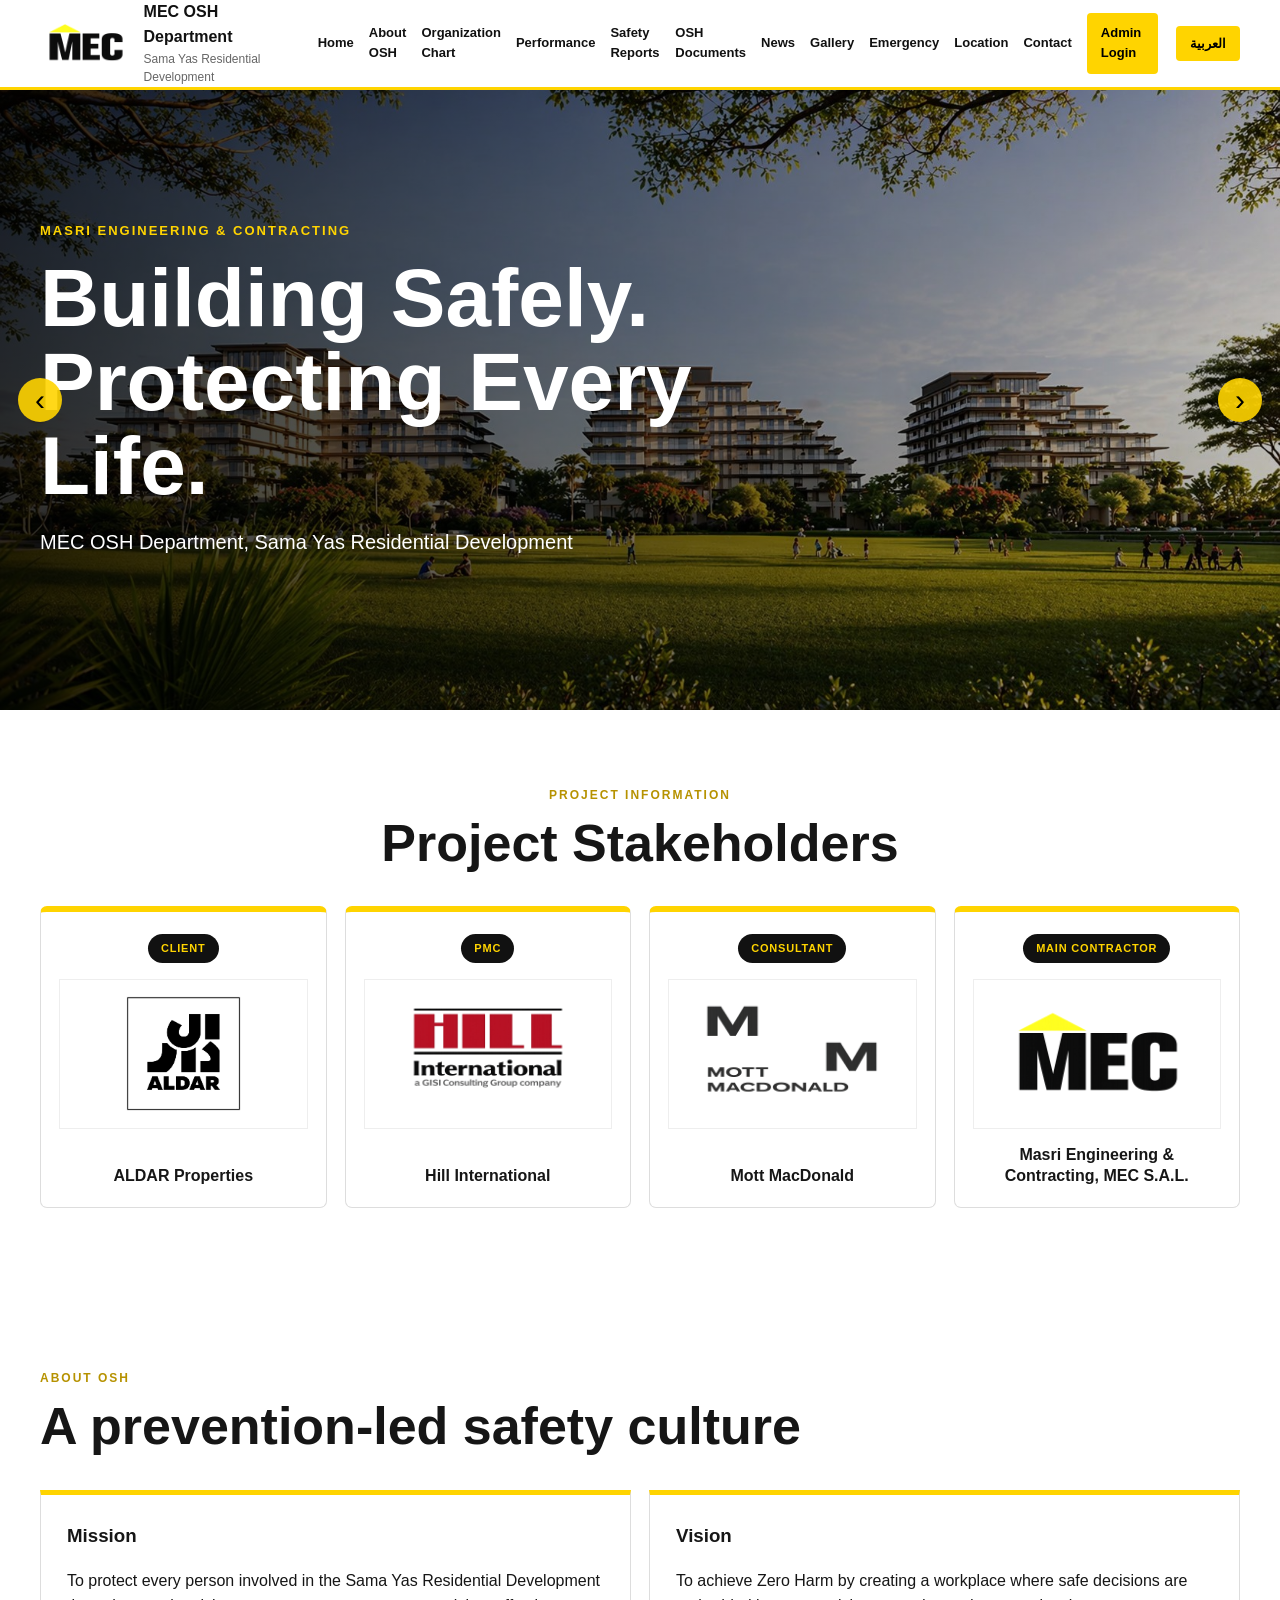
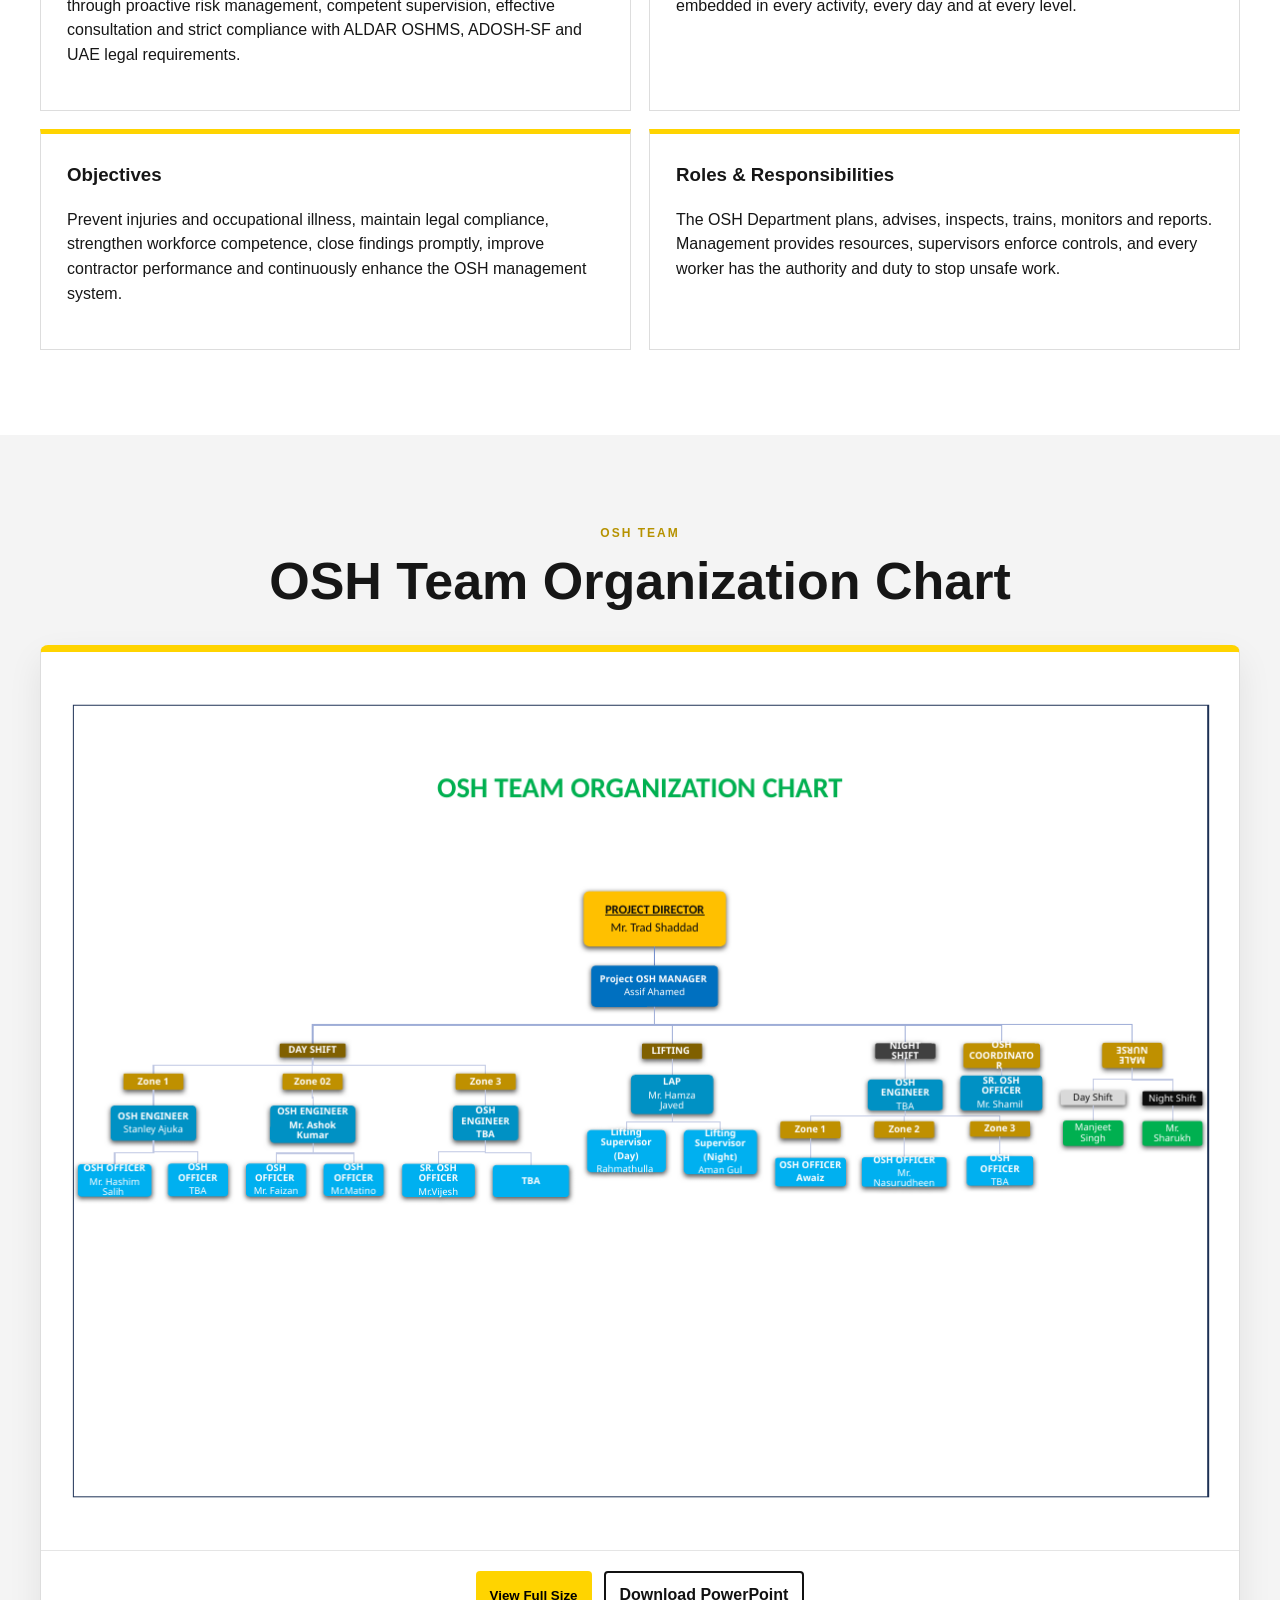
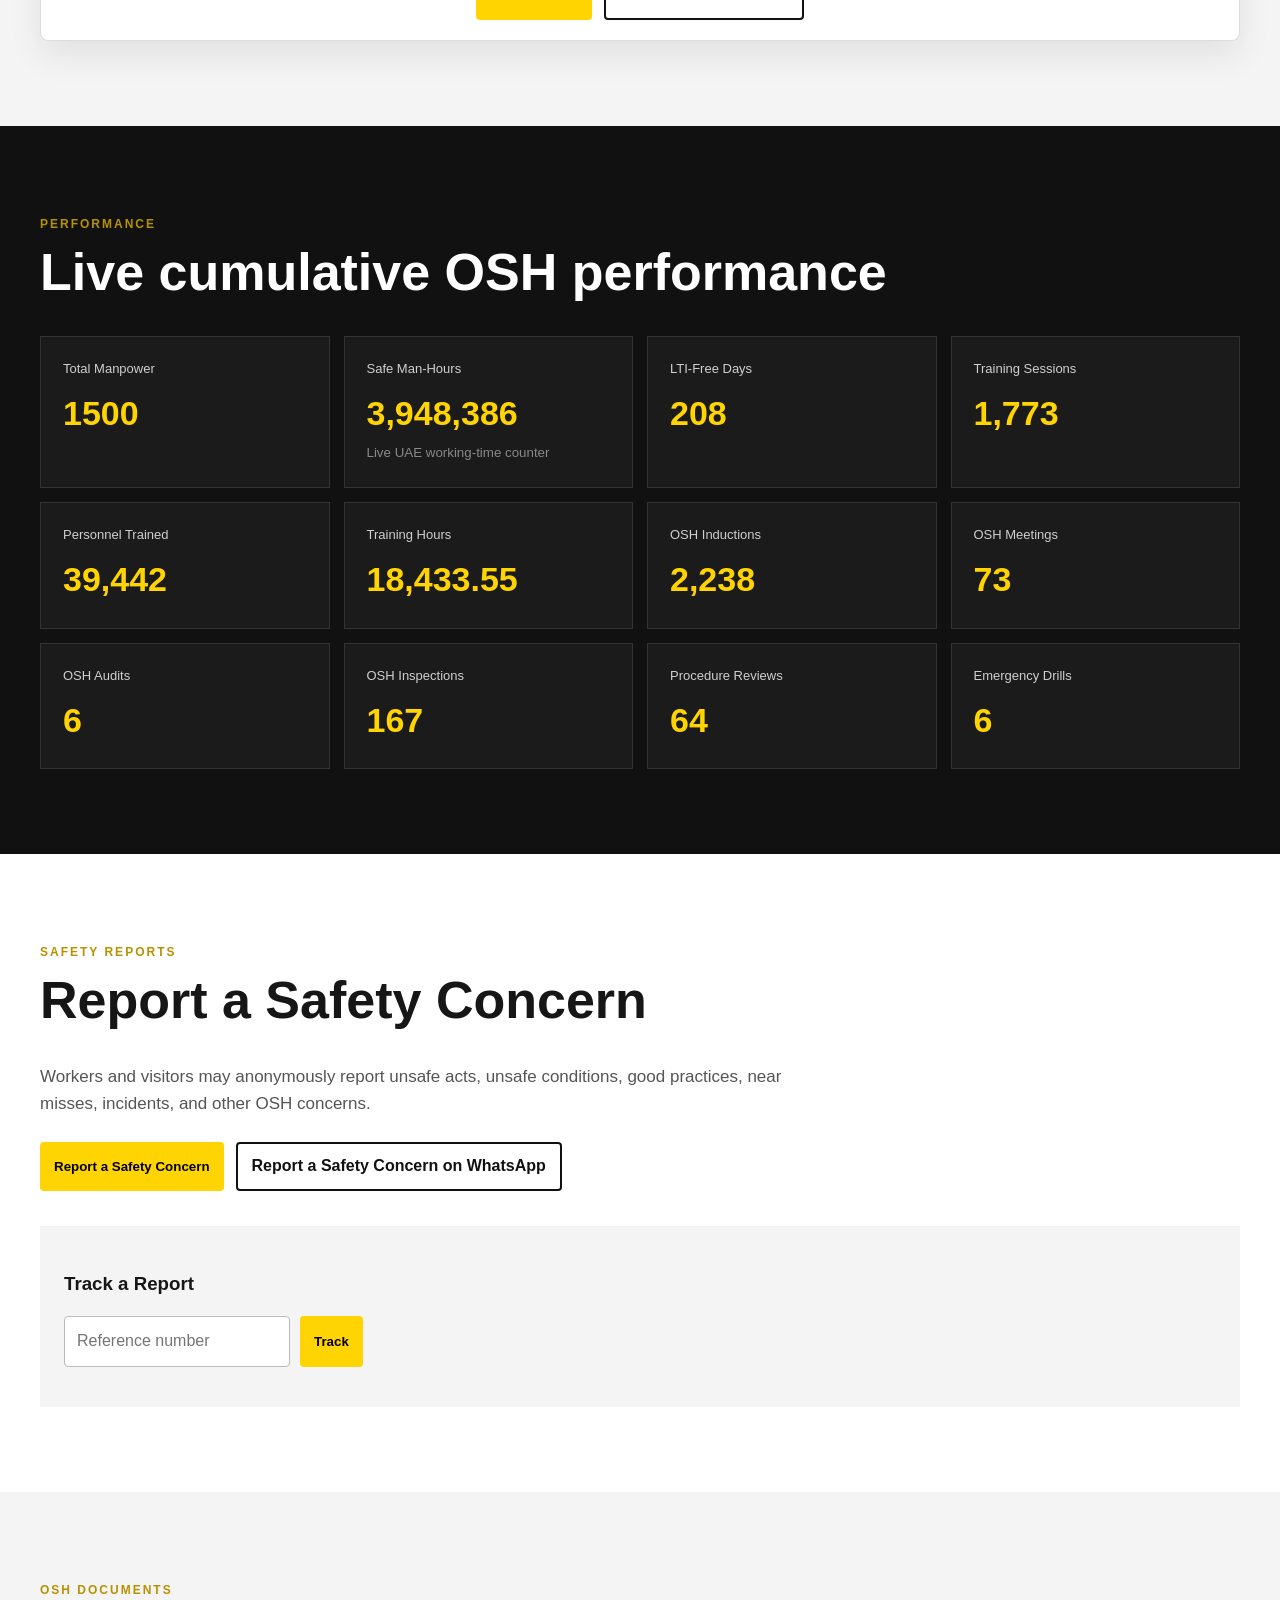
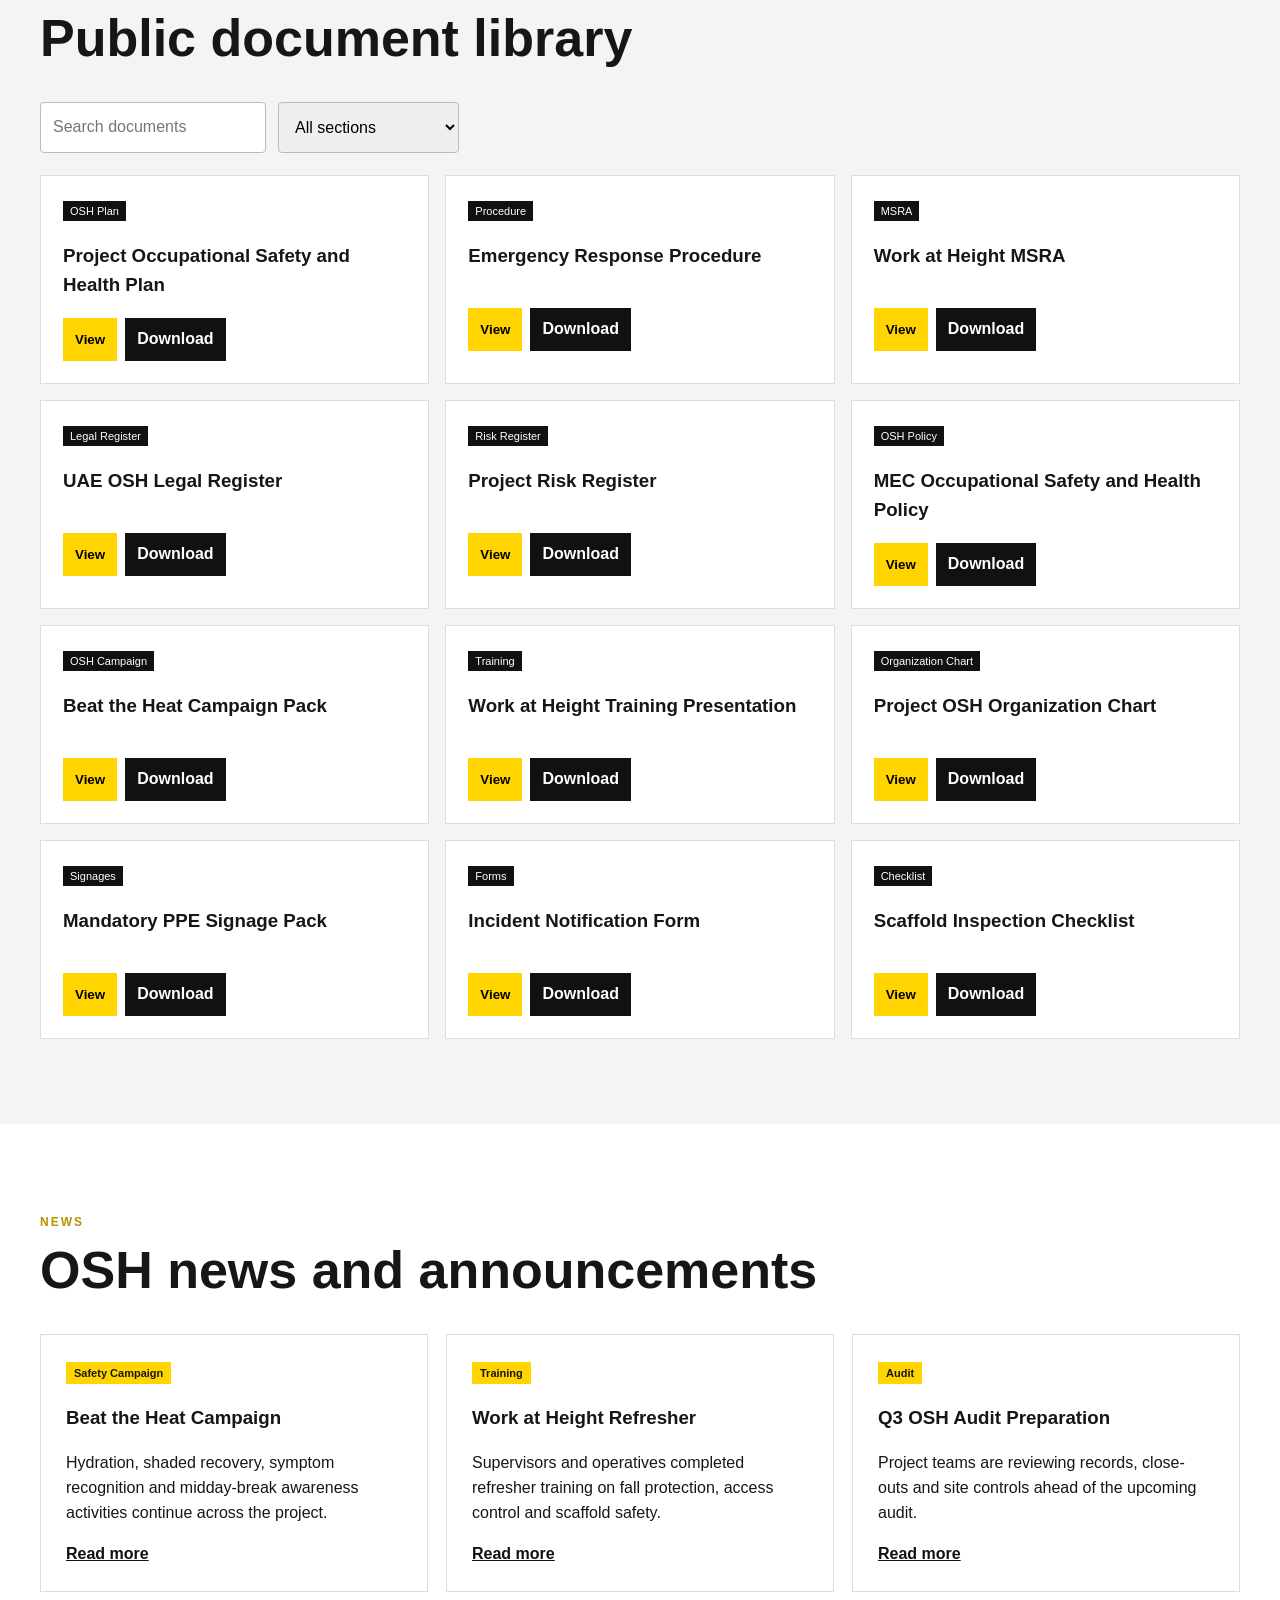
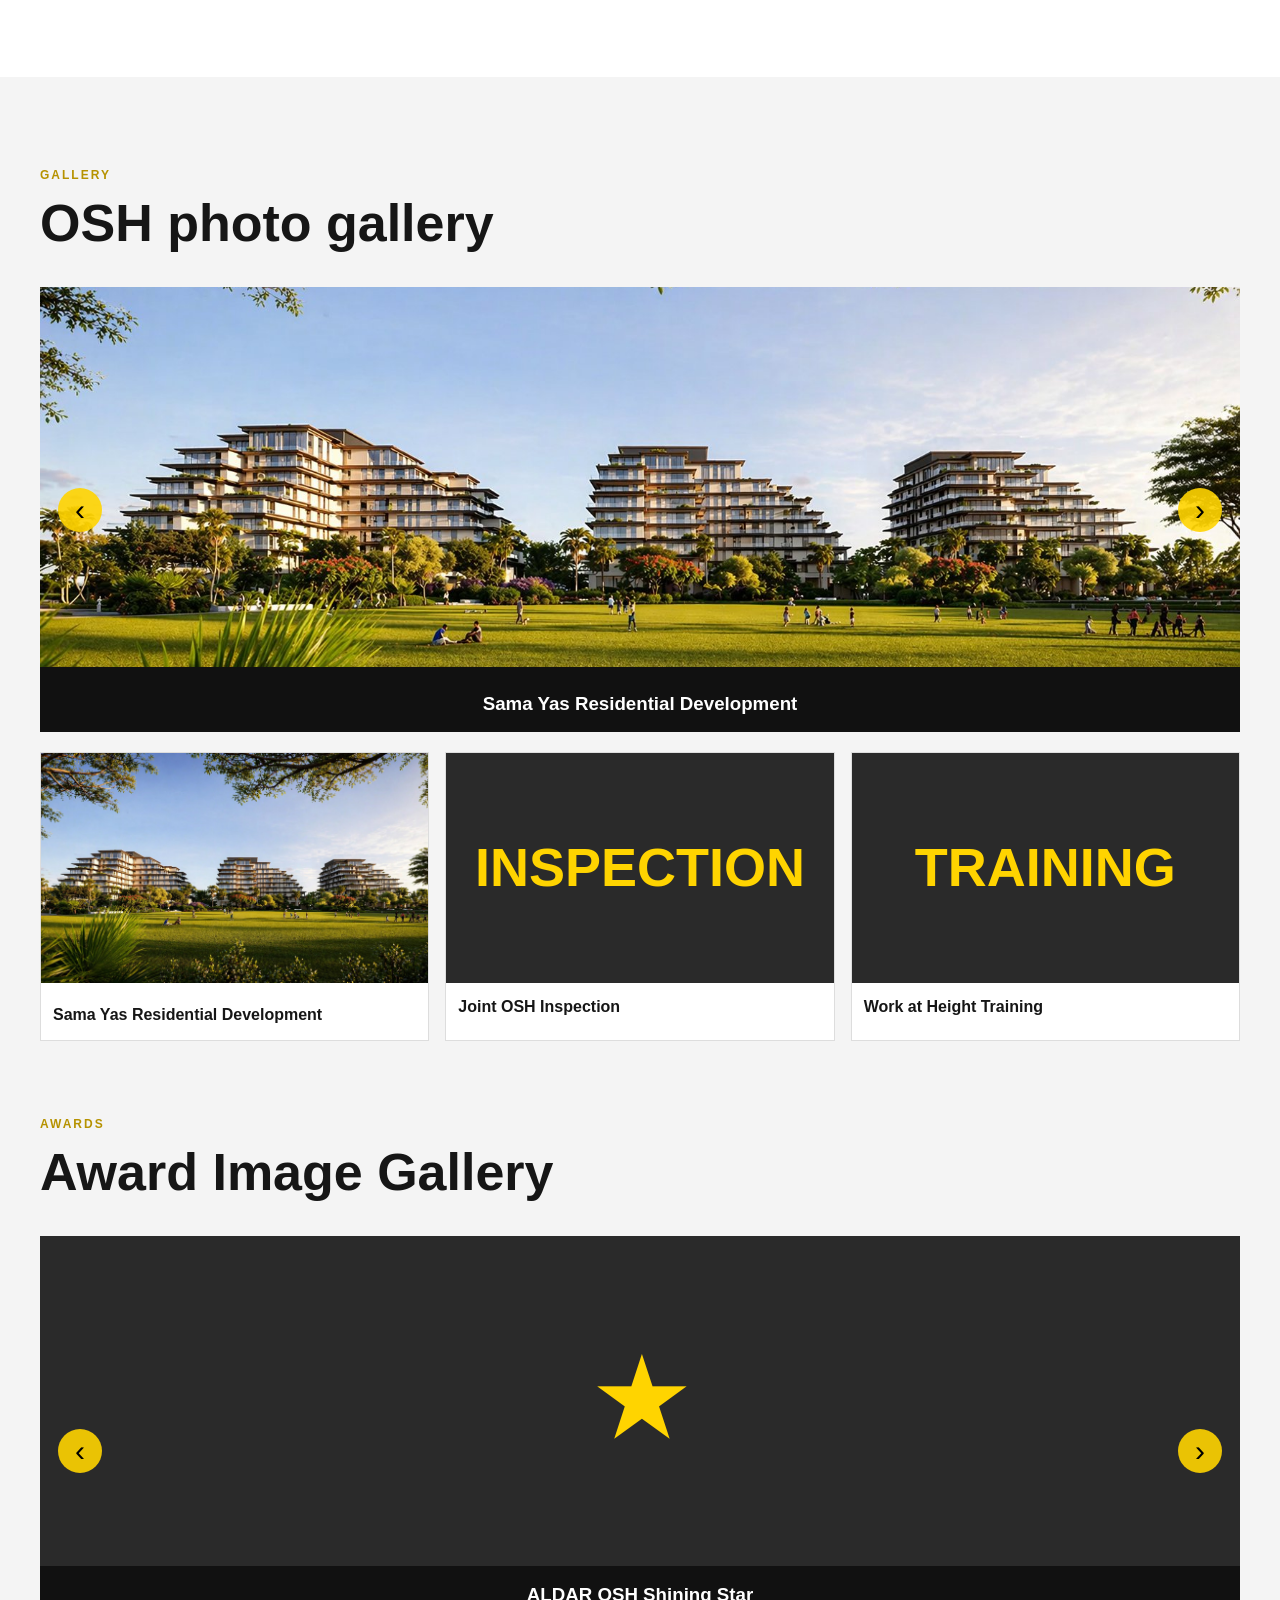
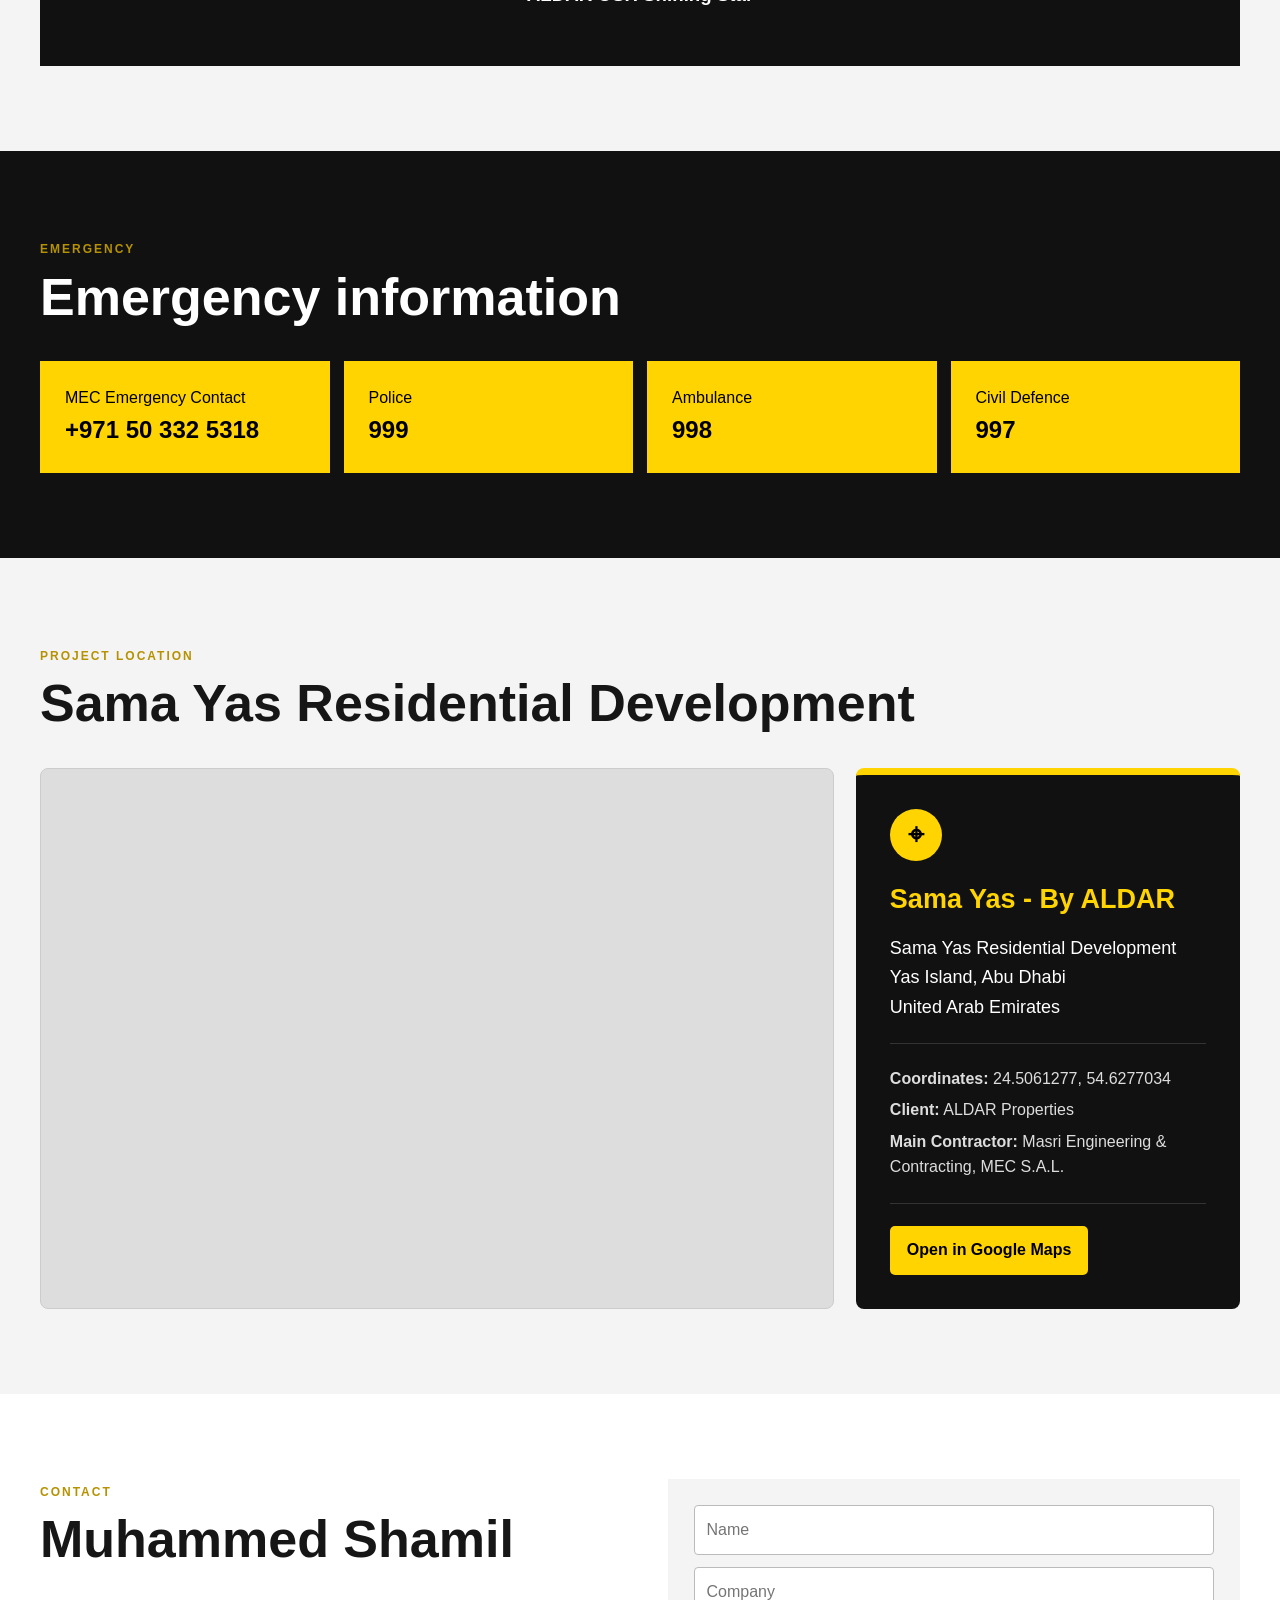
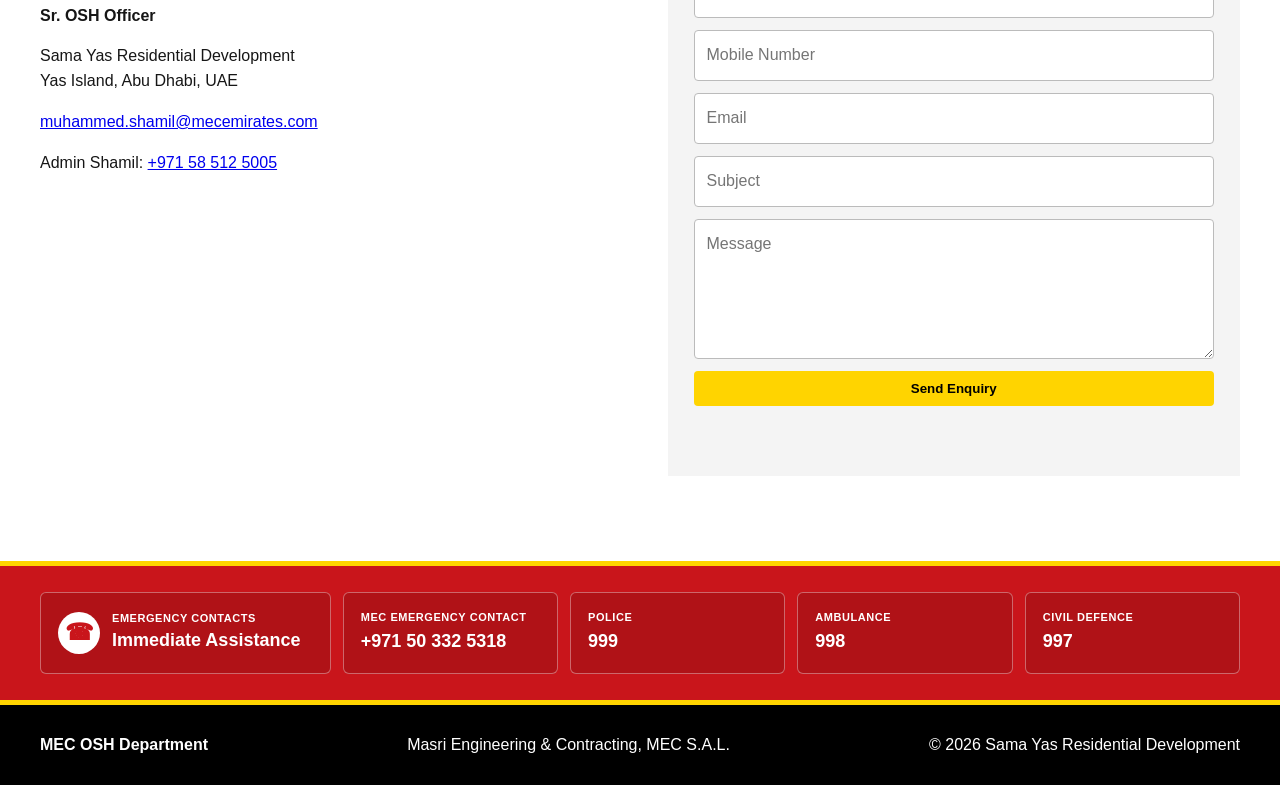
<file: MEC_OSH_Sama_Yas_With_Organization_Chart/index.html>
<!doctype html>
<html lang="en" dir="ltr">
<head>
<meta charset="utf-8">
<meta name="viewport" content="width=device-width,initial-scale=1">
<meta name="description" content="MEC OSH Department portal for Sama Yas Residential Development">
<title>MEC OSH Department | Sama Yas</title>
<link rel="stylesheet" href="styles.css">
</head>
<body>
<header class="header">
  <div class="container nav">
    <a class="brand" href="#home">
      <img src="assets/mec-logo.png" alt="MEC logo" onerror="this.style.display='none'">
      <div><strong>MEC OSH Department</strong><span>Sama Yas Residential Development</span></div>
    </a>
    <button class="menu-btn" aria-label="Menu">☰</button>
    <nav class="links">
      <a href="#home" data-i18n="home">Home</a>
      <a href="#about" data-i18n="about">About OSH</a>
      <a href="#organization-chart">Organization Chart</a>
      <a href="#performance" data-i18n="performance">Performance</a>
      <a href="#reports" data-i18n="reports">Safety Reports</a>
      <a href="#documents" data-i18n="documents">OSH Documents</a>
      <a href="#news" data-i18n="news">News</a>
      <a href="#gallery" data-i18n="gallery">Gallery</a>
      <a href="#emergency" data-i18n="emergency">Emergency</a>
      <a href="#location">Location</a>
      <a href="#contact" data-i18n="contact">Contact</a>
      <a class="admin-link" href="admin/" data-i18n="adminLogin">Admin Login</a>
    </nav>
<button id="langBtn" class="lang-btn">العربية</button>
  </div>
</header>

<main>
<section id="home" class="hero">
  <div class="hero-slide active" style="background-image:linear-gradient(90deg,rgba(0,0,0,.82),rgba(0,0,0,.25)),url('assets/sama-yas-hero.jpg')">
    <div class="container hero-copy">
      <div class="eyebrow">MASRI ENGINEERING & CONTRACTING</div>
      <h1 data-i18n="heroTitle">Building Safely. Protecting Every Life.</h1>
      <p data-i18n="heroSub">MEC OSH Department, Sama Yas Residential Development</p>
    </div>
  </div>
  <button class="hero-arrow prev">‹</button><button class="hero-arrow next">›</button>
</section>


<section id="stakeholders" class="section stakeholders-section">
  <div class="container">
    <div class="section-head stakeholders-heading">
      <span>Project Information</span>
      <h2>Project Stakeholders</h2>
    </div>

    <div class="stakeholder-grid">
      <article class="stakeholder-card">
        <div class="stakeholder-role">Client</div>
        <div class="stakeholder-logo-box">
          <img src="assets/aldar-client.webp" alt="ALDAR Properties logo">
        </div>
        <h3>ALDAR Properties</h3>
      </article>

      <article class="stakeholder-card">
        <div class="stakeholder-role">PMC</div>
        <div class="stakeholder-logo-box dark-logo-box">
          <img src="assets/hill-international.png" alt="Hill International logo">
        </div>
        <h3>Hill International</h3>
      </article>

      <article class="stakeholder-card">
        <div class="stakeholder-role">Consultant</div>
        <div class="stakeholder-logo-box dark-logo-box">
          <img src="assets/mott-macdonald.png" alt="Mott MacDonald logo">
        </div>
        <h3>Mott MacDonald</h3>
      </article>

      <article class="stakeholder-card">
        <div class="stakeholder-role">Main Contractor</div>
        <div class="stakeholder-logo-box dark-logo-box">
          <img src="assets/mec-main-contractor.png" alt="MEC logo">
        </div>
        <h3>Masri Engineering &amp; Contracting, MEC S.A.L.</h3>
      </article>
    </div>
  </div>
</section>

<section id="about" class="section">
<div class="container">
  <div class="section-head"><span data-i18n="about">About OSH</span><h2 data-i18n="aboutTitle">A prevention-led safety culture</h2></div>
  <div class="about-grid">
    <article><h3 data-i18n="mission">Mission</h3><p data-i18n="missionText">To protect every person involved in the Sama Yas Residential Development through proactive risk management, competent supervision, effective consultation and strict compliance with ALDAR OSHMS, ADOSH-SF and UAE legal requirements.</p></article>
    <article><h3 data-i18n="vision">Vision</h3><p data-i18n="visionText">To achieve Zero Harm by creating a workplace where safe decisions are embedded in every activity, every day and at every level.</p></article>
    <article><h3 data-i18n="objectives">Objectives</h3><p data-i18n="objectivesText">Prevent injuries and occupational illness, maintain legal compliance, strengthen workforce competence, close findings promptly, improve contractor performance and continuously enhance the OSH management system.</p></article>
    <article><h3 data-i18n="roles">Roles & Responsibilities</h3><p data-i18n="rolesText">The OSH Department plans, advises, inspects, trains, monitors and reports. Management provides resources, supervisors enforce controls, and every worker has the authority and duty to stop unsafe work.</p></article>
  </div>
</div>
</section>


<section id="organization-chart" class="section organization-chart-section">
  <div class="container">
    <div class="section-head organization-chart-heading">
      <span>OSH Team</span>
      <h2>OSH Team Organization Chart</h2>
    </div>

    <div class="organization-chart-card">
      <button
        type="button"
        class="organization-chart-image-button"
        id="openOrganizationChart"
        aria-label="Enlarge OSH Team Organization Chart">
        <img
          src="assets/osh-team-organization-chart.png"
          alt="OSH Team Organization Chart showing project leadership, zone teams, lifting team, night shift, OSH coordinator and male nurse"
          loading="lazy">
      </button>

      <div class="organization-chart-actions">
        <button type="button" class="primary" id="viewOrganizationChart">
          View Full Size
        </button>
        <a
          class="secondary"
          href="assets/osh-team-organization-chart.pptx"
          download>
          Download PowerPoint
        </a>
      </div>
    </div>
  </div>
</section>

<section id="performance" class="section dark">
<div class="container">
  <div class="section-head light"><span data-i18n="performance">Performance</span><h2 data-i18n="livePerformance">Live cumulative OSH performance</h2></div>
  <div class="stats">
    <div class="stat"><label data-i18n="manpower">Total Manpower</label><strong id="manpower">1500</strong></div>
    <div class="stat"><label data-i18n="manhours">Safe Man-Hours</label><strong id="manhours">2,568,386</strong><small data-i18n="liveCounter">Live UAE working-time counter</small></div>
    <div class="stat"><label data-i18n="ltiDays">LTI-Free Days</label><strong id="ltiDays">0</strong></div>
    <div class="stat"><label data-i18n="trainingSessions">Training Sessions</label><strong>1,773</strong></div>
    <div class="stat"><label data-i18n="personnelTrained">Personnel Trained</label><strong>39,442</strong></div>
    <div class="stat"><label data-i18n="trainingHours">Training Hours</label><strong>18,433.55</strong></div>
    <div class="stat"><label data-i18n="inductions">OSH Inductions</label><strong>2,238</strong></div>
    <div class="stat"><label data-i18n="meetings">OSH Meetings</label><strong>73</strong></div>
    <div class="stat"><label data-i18n="audits">OSH Audits</label><strong>6</strong></div>
    <div class="stat"><label data-i18n="inspections">OSH Inspections</label><strong>167</strong></div>
    <div class="stat"><label data-i18n="reviews">Procedure Reviews</label><strong>64</strong></div>
    <div class="stat"><label data-i18n="drills">Emergency Drills</label><strong>6</strong></div>
  </div>
</div>
</section>

<section id="reports" class="section">
<div class="container">
  <div class="section-head">
    <span data-i18n="reports">Safety Reports</span>
    <h2 data-i18n="reportConcern">Report a Safety Concern</h2>
  </div>

  <div class="report-intro">
    <p>Workers and visitors may anonymously report unsafe acts, unsafe conditions, good practices, near misses, incidents, and other OSH concerns.</p>
  </div>

  <div class="report-actions">
    <button class="primary" id="openReport" data-i18n="reportConcern">Report a Safety Concern</button>
    <a class="secondary" href="https://wa.me/971585125005" target="_blank" rel="noopener" data-i18n="whatsappConcern">Report a Safety Concern on WhatsApp</a>
  </div>

  <div class="tracker">
    <h3 data-i18n="trackReport">Track a Report</h3>
    <div class="inline-form">
      <input id="trackRef" placeholder="Reference number">
      <button id="trackBtn" class="primary">Track</button>
    </div>
    <p id="trackResult" aria-live="polite"></p>
  </div>
</div>
</section>

<section id="documents" class="section pale">
<div class="container">
  <div class="section-head"><span data-i18n="documents">OSH Documents</span><h2 data-i18n="library">Public document library</h2></div>
  <div class="doc-tools"><input id="docSearch" type="search" placeholder="Search documents"><select id="docFilter"><option value="all">All sections</option></select></div>
  <div id="documentGrid" class="document-grid"></div>
</div>
</section>

<section id="news" class="section">
<div class="container">
  <div class="section-head"><span data-i18n="news">News</span><h2 data-i18n="newsTitle">OSH news and announcements</h2></div>
  <div class="news-grid">
    <article><span>Safety Campaign</span><h3>Beat the Heat Campaign</h3><p>Hydration, shaded recovery, symptom recognition and midday-break awareness activities continue across the project.</p><a href="#">Read more</a></article>
    <article><span>Training</span><h3>Work at Height Refresher</h3><p>Supervisors and operatives completed refresher training on fall protection, access control and scaffold safety.</p><a href="#">Read more</a></article>
    <article><span>Audit</span><h3>Q3 OSH Audit Preparation</h3><p>Project teams are reviewing records, close-outs and site controls ahead of the upcoming audit.</p><a href="#">Read more</a></article>
  </div>
</div>
</section>

<section id="gallery" class="section pale">
<div class="container">
  <div class="section-head"><span data-i18n="gallery">Gallery</span><h2 data-i18n="galleryTitle">OSH photo gallery</h2></div>
  <div class="slideshow">
    <div class="slide active"><img src="assets/sama-yas-hero.jpg" alt="Sama Yas project"><h3>Sama Yas Residential Development</h3></div>
    <div class="slide"><div class="placeholder">TRAINING</div><h3>OSH Training Session</h3></div>
    <div class="slide"><div class="placeholder">CAMPAIGN</div><h3>Beat the Heat Campaign</h3></div>
    <button class="slide-prev">‹</button><button class="slide-next">›</button>
  </div>
  <div class="gallery-grid">
    <figure><img src="assets/sama-yas-hero.jpg" alt="Sama Yas project"><figcaption>Sama Yas Residential Development</figcaption></figure>
    <figure><div class="placeholder">INSPECTION</div><figcaption>Joint OSH Inspection</figcaption></figure>
    <figure><div class="placeholder">TRAINING</div><figcaption>Work at Height Training</figcaption></figure>
  </div>

  <div class="section-head awards-head"><span>Awards</span><h2>Award Image Gallery</h2></div>
  <div class="award-slider">
    <div class="award active"><div class="award-placeholder">★</div><h3>ALDAR OSH Shining Star</h3></div>
    <div class="award"><div class="award-placeholder">🏆</div><h3>Best Safety Performance</h3></div>
    <div class="award"><div class="award-placeholder">✓</div><h3>HSE Initiative of the Year</h3></div>
    <button class="award-prev">‹</button><button class="award-next">›</button>
  </div>
</div>
</section>

<section id="emergency" class="section emergency-section">
<div class="container">
  <div class="section-head light"><span data-i18n="emergency">Emergency</span><h2 data-i18n="emergencyTitle">Emergency information</h2></div>
  <div class="emergency-cards">
    <a href="tel:+971503325318"><span>MEC Emergency Contact</span><strong>+971 50 332 5318</strong></a>
    <div><span>Police</span><strong>999</strong></div>
    <div><span>Ambulance</span><strong>998</strong></div>
    <div><span>Civil Defence</span><strong>997</strong></div>
  </div>
</div>
</section>


<section id="location" class="section location-section">
  <div class="container">
    <div class="section-head">
      <span>Project Location</span>
      <h2>Sama Yas Residential Development</h2>
    </div>

    <div class="location-grid">
      <div class="map-frame">
        <iframe
          title="Google Map showing Sama Yas Residential Development"
          src="https://www.google.com/maps?q=24.5061277,54.6277034&z=16&output=embed"
          loading="lazy"
          referrerpolicy="no-referrer-when-downgrade"
          allowfullscreen>
        </iframe>
      </div>

      <div class="location-details">
        <div class="location-pin">⌖</div>
        <h3>Sama Yas - By ALDAR</h3>
        <p class="location-address">
          Sama Yas Residential Development<br>
          Yas Island, Abu Dhabi<br>
          United Arab Emirates
        </p>

        <div class="location-meta">
          <p><strong>Coordinates:</strong> 24.5061277, 54.6277034</p>
          <p><strong>Client:</strong> ALDAR Properties</p>
          <p><strong>Main Contractor:</strong> Masri Engineering &amp; Contracting, MEC S.A.L.</p>
        </div>

        <a
          class="map-link"
          href="https://maps.app.goo.gl/e1FcjVGfTdqKFU2Q8"
          target="_blank"
          rel="noopener">
          Open in Google Maps
        </a>
      </div>
    </div>
  </div>
</section>

<section id="contact" class="section">
<div class="container contact-grid">
  <div>
    <div class="section-head"><span data-i18n="contact">Contact</span><h2>Muhammed Shamil</h2></div>
    <p><strong>Sr. OSH Officer</strong></p>
    <p>Sama Yas Residential Development<br>Yas Island, Abu Dhabi, UAE</p>
    <p><a href="mailto:muhammed.shamil@mecemirates.com">muhammed.shamil@mecemirates.com</a></p>
    <p>Admin Shamil: <a href="tel:+971585125005">+971 58 512 5005</a></p>
  </div>
  <form id="contactForm" class="form-card">
    <input required name="name" placeholder="Name">
    <input name="company" placeholder="Company">
    <input required name="mobile" placeholder="Mobile Number">
    <input required type="email" name="email" placeholder="Email">
    <input required name="subject" placeholder="Subject">
    <textarea required name="message" placeholder="Message"></textarea>
    <button class="primary" type="submit">Send Enquiry</button>
    <p id="contactMsg" aria-live="polite"></p>
  </form>
</div>
</section>
</main>

<div id="reportModal" class="modal" aria-hidden="true">
  <div class="modal-card">
    <button class="modal-close">×</button>
    <h2 data-i18n="reportConcern">Report a Safety Concern</h2>
    <form id="reportForm">
      <label>Report Type<select name="type" required><option>Unsafe Act</option><option>Unsafe Condition</option><option>Good Practice</option></select></label>
      <label>Category<select name="category" id="reportCategory" required></select></label>
      <label>Predefined Location<select name="location"><option>Zone 1</option><option>Zone 2</option><option>Zone 3</option><option>Basement</option><option>Ground Floor</option><option>Building 1</option><option>Building 2</option><option>Building 3</option><option>Building 4</option><option>Building 5</option><option>Roof</option><option>Laydown Area</option><option>Logistics Area</option><option>Welfare Area</option><option>Office Area</option><option>Waste Collection Area</option><option>Other</option></select></label>
      <label>Location Details<input name="locationDetails"></label>
      <label>Urgency<select name="urgency"><option>Low</option><option>Medium</option><option>High</option><option>Critical</option></select></label>
      <label>Description<textarea name="description" required></textarea></label>
      <label>Photo<input type="file" name="photo" accept="image/*"></label>
      <button class="primary" type="submit">Submit Report</button>
      <p id="reportMsg" aria-live="polite"></p>
    </form>
  </div>
</div>

<div id="viewer" class="modal" aria-hidden="true"><div class="modal-card viewer-card"><button class="viewer-close">×</button><h2 id="viewerTitle"></h2><div class="viewer-placeholder">Document preview appears here.<br>Connect Supabase Storage and upload a PDF preview to enable live viewing.</div></div></div>


<section class="bottom-emergency" aria-label="Emergency contact information">
  <div class="container bottom-emergency-inner">
    <div class="bottom-emergency-title">
      <span class="bottom-emergency-icon">☎</span>
      <div>
        <small>Emergency Contacts</small>
        <strong>Immediate Assistance</strong>
      </div>
    </div>

    <a href="tel:+971503325318" class="bottom-emergency-contact">
      <span>MEC Emergency Contact</span>
      <strong>+971 50 332 5318</strong>
    </a>

    <div class="bottom-emergency-contact">
      <span>Police</span>
      <strong>999</strong>
    </div>

    <div class="bottom-emergency-contact">
      <span>Ambulance</span>
      <strong>998</strong>
    </div>

    <div class="bottom-emergency-contact">
      <span>Civil Defence</span>
      <strong>997</strong>
    </div>
  </div>
</section>


<div id="organizationChartViewer" class="org-chart-modal" aria-hidden="true">
  <div class="org-chart-modal-content">
    <button
      type="button"
      class="org-chart-modal-close"
      id="closeOrganizationChart"
      aria-label="Close organization chart viewer">×</button>
    <img
      src="assets/osh-team-organization-chart.png"
      alt="Enlarged OSH Team Organization Chart">
  </div>
</div>

<footer><div class="container footer-inner"><strong>MEC OSH Department</strong><span>Masri Engineering & Contracting, MEC S.A.L.</span><span>© 2026 Sama Yas Residential Development</span></div></footer>
<script>window.CATEGORY_DATA=[{"name": "Housekeeping & General Workplace Amenities", "ua": 36, "uc": 188}, {"name": "Traffic Management & Logistics", "ua": 23, "uc": 51}, {"name": "Working at Height", "ua": 104, "uc": 89}, {"name": "Scaffolding/Ladder", "ua": 111, "uc": 195}, {"name": "Personal Protective Equipment", "ua": 87, "uc": 16}, {"name": "Electrical Safety", "ua": 29, "uc": 49}, {"name": "Hand Tools", "ua": 23, "uc": 25}, {"name": "Excavations", "ua": 4, "uc": 3}, {"name": "Lifting Equipment and Lifting Accessories", "ua": 31, "uc": 45}, {"name": "Portable Power Tools", "ua": 32, "uc": 49}, {"name": "Plant and Equipment", "ua": 20, "uc": 32}, {"name": "Confined Space", "ua": 1, "uc": 8}, {"name": "Hot Work Operations", "ua": 41, "uc": 41}, {"name": "Compressed Air and Gases", "ua": 0, "uc": 9}, {"name": "Manual Handling", "ua": 17, "uc": 9}, {"name": "Welfare Facilities", "ua": 28, "uc": 39}, {"name": "Hazardous Substances", "ua": 0, "uc": 20}, {"name": "Machine Guarding", "ua": 5, "uc": 8}, {"name": "Storage Arrangements", "ua": 22, "uc": 115}, {"name": "Barricading of Hazards", "ua": 62, "uc": 112}, {"name": "Access and Egress", "ua": 56, "uc": 78}, {"name": "Permit to Work", "ua": 20, "uc": 14}, {"name": "Safety Signage & Signals", "ua": 14, "uc": 14}, {"name": "Falsework/Formwork", "ua": 96, "uc": 112}, {"name": "Waste Management", "ua": 15, "uc": 66}, {"name": "First Aid Case", "ua": 4, "uc": 2}, {"name": "Near Miss Incident", "ua": 0, "uc": 0}, {"name": "Property Damage", "ua": 0, "uc": 0}, {"name": "Lost Time Injury", "ua": 0, "uc": 1}];</script>
<script src="app.js"></script>
</body>
</html>
</file>
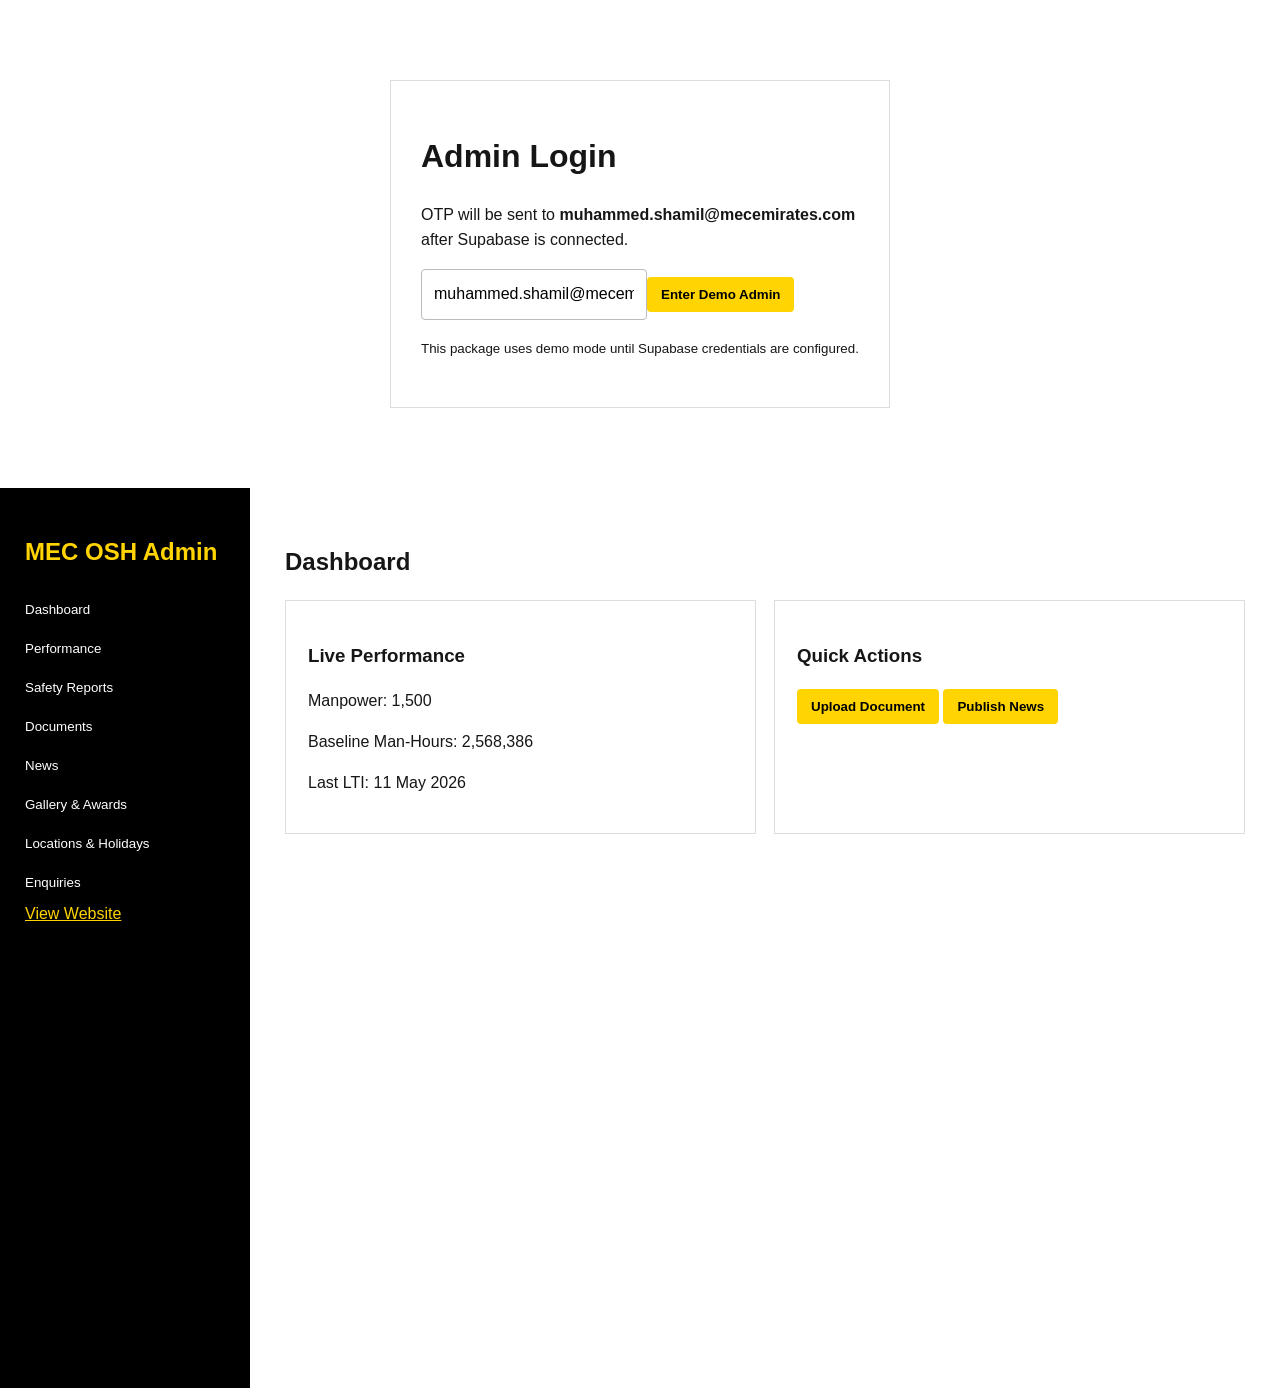
<file: MEC_OSH_Sama_Yas_With_Organization_Chart/admin/index.html>
<!doctype html><html lang="en"><head><meta charset="utf-8"><meta name="viewport" content="width=device-width,initial-scale=1"><title>MEC OSH Admin</title><link rel="stylesheet" href="../styles.css"><style>
.admin-shell{display:grid;grid-template-columns:250px 1fr;min-height:100vh}.sidebar{background:#000;color:#fff;padding:25px}.sidebar h2{color:#ffd400}.sidebar button{display:block;width:100%;text-align:left;background:none;color:#fff;border:0;padding:12px 0;cursor:pointer}.admin-main{padding:35px}.panel{display:none}.panel.active{display:block}.admin-grid{display:grid;grid-template-columns:repeat(2,1fr);gap:18px}.admin-card{border:1px solid #ddd;padding:22px;background:#fff}.admin-card input,.admin-card select,.admin-card textarea{width:100%;margin:6px 0 12px}.login{max-width:500px;margin:80px auto;padding:30px;border:1px solid #ddd}.data-list{display:grid;gap:10px}.data-item{border:1px solid #ddd;padding:14px}.critical{border-left:6px solid red}@media(max-width:800px){.admin-shell{grid-template-columns:1fr}.sidebar{position:static}.admin-grid{grid-template-columns:1fr}}</style></head>
<body><div id="loginView" class="login"><h1>Admin Login</h1><p>OTP will be sent to <strong>muhammed.shamil@mecemirates.com</strong> after Supabase is connected.</p><input id="email" value="muhammed.shamil@mecemirates.com" readonly><button id="demoLogin" class="primary">Enter Demo Admin</button><p><small>This package uses demo mode until Supabase credentials are configured.</small></p></div>
<div id="adminApp" class="admin-shell" hidden>
<aside class="sidebar"><h2>MEC OSH Admin</h2><button data-panel="dashboard">Dashboard</button><button data-panel="performance">Performance</button><button data-panel="reports">Safety Reports</button><button data-panel="documents">Documents</button><button data-panel="news">News</button><button data-panel="gallery">Gallery & Awards</button><button data-panel="locations">Locations & Holidays</button><button data-panel="enquiries">Enquiries</button><a href="../" style="color:#ffd400">View Website</a></aside>
<main class="admin-main">
<section id="dashboard" class="panel active"><h1>Dashboard</h1><div class="admin-grid"><div class="admin-card"><h3>Live Performance</h3><p>Manpower: 1,500</p><p>Baseline Man-Hours: 2,568,386</p><p>Last LTI: 11 May 2026</p></div><div class="admin-card"><h3>Quick Actions</h3><button class="primary">Upload Document</button> <button class="primary">Publish News</button></div></div></section>
<section id="performance" class="panel"><h1>Performance Settings</h1><div class="admin-grid"><div class="admin-card"><label>Current manpower<input id="adminManpower" type="number" value="1500"></label><label>Baseline man-hours<input type="number" value="2568386"></label><label>Working start<input type="time" value="08:00"></label><label>Lunch start<input type="time" value="13:00"></label><label>Lunch end<input type="time" value="14:00"></label><label>Working end<input type="time" value="17:00"></label><button class="primary">Save Settings</button></div><div class="admin-card"><h3>Manual Adjustment</h3><label>Add or deduct hours<input type="number" value="0"></label><label>Last LTI date<input type="date" value="2026-05-11"></label><button class="primary">Apply Immediately</button></div></div></section>
<section id="reports" class="panel"><h1>Safety Reports</h1><button id="exportExcel" class="primary">Export Excel-Compatible CSV</button><div id="reportList" class="data-list"></div></section>
<section id="documents" class="panel"><h1>Document Library</h1><div class="admin-card"><input placeholder="English title"><input placeholder="Arabic title"><select><option>OSH Plan</option><option>Procedure</option><option>MSRA</option><option>Legal Register</option><option>Risk Register</option><option>OSH Policy</option><option>OSH Campaign</option><option>Training</option><option>Organization Chart</option><option>Signages</option><option>Forms</option><option>Checklist</option></select><input type="file" accept=".pdf,.doc,.docx,.xls,.xlsx,.ppt,.pptx,.jpg,.jpeg,.png"><button class="primary">Upload (50 MB max)</button></div></section>
<section id="news" class="panel"><h1>News & Announcements</h1><div class="admin-card"><input placeholder="English title"><input placeholder="Arabic title"><textarea placeholder="Short description"></textarea><textarea placeholder="Full details"></textarea><input type="file"><label><input type="checkbox"> Published</label><label><input type="checkbox"> Pinned</label><button class="primary">Save News</button></div></section>
<section id="gallery" class="panel"><h1>Gallery & Awards</h1><div class="admin-grid"><div class="admin-card"><h3>Photo Gallery</h3><input placeholder="Image title"><input type="file" accept="image/*"><button class="primary">Upload</button></div><div class="admin-card"><h3>Award Image Gallery</h3><input placeholder="Award title"><input type="file" accept="image/*"><button class="primary">Upload</button></div></div></section>
<section id="locations" class="panel"><h1>Locations & UAE Holidays</h1><div class="admin-grid"><div class="admin-card"><input placeholder="Add location"><button class="primary">Add Location</button></div><div class="admin-card"><input type="date"><button class="primary">Add Holiday</button></div></div></section>
<section id="enquiries" class="panel"><h1>General Enquiries</h1><div id="enquiryList" class="data-list"></div></section>
</main></div><script src="admin.js"></script></body></html>
</file>
<file: MEC_OSH_Sama_Yas_With_Organization_Chart/styles.css>
*{box-sizing:border-box}html{scroll-behavior:smooth}body{margin:0;font-family:Arial,Helvetica,sans-serif;color:#161616;background:#fff;line-height:1.55}.container{width:min(1200px,calc(100% - 32px));margin:auto}.emergency-strip{background:#000;color:#fff;font-size:13px}.emergency-inner{display:flex;gap:24px;align-items:center;min-height:36px;flex-wrap:wrap}.emergency-strip strong{color:#ffd400}.emergency-strip a{color:#fff}.header{position:sticky;top:0;z-index:50;background:rgba(255,255,255,.97);border-bottom:3px solid #ffd400}.nav{min-height:78px;display:flex;align-items:center;gap:18px}.brand{display:flex;align-items:center;gap:12px;text-decoration:none;color:#111;margin-right:auto}.brand img{width:112px;height:58px;object-fit:contain}.brand div{display:flex;flex-direction:column}.brand span{font-size:12px;color:#666}.links{display:flex;gap:15px;align-items:center}.links a{color:#111;text-decoration:none;font-size:13px;font-weight:700}.admin-link,.lang-btn,.primary{background:#ffd400!important;color:#000!important;padding:10px 14px;border:0;border-radius:4px;font-weight:800;text-decoration:none;cursor:pointer}.lang-btn{white-space:nowrap}.menu-btn{display:none;border:0;background:none;font-size:24px}.hero{height:620px;position:relative;overflow:hidden;background:#111}.hero-slide{position:absolute;inset:0;background-size:cover;background-position:center;display:flex;align-items:center}.hero-copy{color:#fff}.eyebrow{color:#ffd400;font-size:13px;letter-spacing:2px;font-weight:bold}.hero h1{font-size:clamp(44px,7vw,82px);line-height:1.02;max-width:840px;margin:15px 0}.hero p{font-size:20px}.hero-arrow,.slide-prev,.slide-next,.award-prev,.award-next{position:absolute;top:50%;transform:translateY(-50%);width:44px;height:44px;border-radius:50%;border:0;background:rgba(255,212,0,.9);font-size:30px;cursor:pointer}.prev,.slide-prev,.award-prev{left:18px}.next,.slide-next,.award-next{right:18px}.section{padding:85px 0}.pale{background:#f4f4f4}.dark{background:#111;color:#fff}.section-head span{color:#b69200;font-size:12px;font-weight:900;text-transform:uppercase;letter-spacing:2px}.section-head h2{font-size:clamp(32px,5vw,52px);line-height:1.1;margin:8px 0 35px}.light h2{color:#fff}.about-grid{display:grid;grid-template-columns:repeat(2,1fr);gap:18px}.about-grid article{border:1px solid #ddd;border-top:5px solid #ffd400;padding:26px;background:#fff}.about-grid h3{margin-top:0}.stats{display:grid;grid-template-columns:repeat(4,1fr);gap:14px}.stat{border:1px solid #333;padding:22px;background:#1b1b1b}.stat label{display:block;color:#cfcfcf;font-size:13px}.stat strong{display:block;color:#ffd400;font-size:34px;margin-top:8px}.stat small{color:#888}.summary-cards{display:grid;grid-template-columns:repeat(3,1fr);gap:16px}.summary-cards div{background:#111;color:#fff;padding:24px;border-bottom:6px solid #ffd400}.summary-cards span{display:block}.summary-cards strong{font-size:38px;color:#ffd400}.report-actions{display:flex;gap:12px;flex-wrap:wrap;margin:25px 0}.secondary{border:2px solid #111;color:#111;padding:10px 14px;border-radius:4px;text-decoration:none;font-weight:bold}.chart-wrap{overflow:auto;background:#fff;border:1px solid #ddd;padding:18px}.chart-wrap canvas{width:100%;min-width:900px;height:1150px}.table-tools,.doc-tools{margin:22px 0;display:flex;gap:12px}.table-tools input,.doc-tools input,.doc-tools select,input,select,textarea{padding:12px;border:1px solid #bbb;border-radius:4px;font:inherit}.table-scroll{overflow:auto}table{width:100%;border-collapse:collapse}th,td{border:1px solid #ccc;padding:10px;text-align:left}th{background:#111;color:#fff}tbody tr:nth-child(even){background:#fafafa}.tracker{margin-top:35px;background:#f4f4f4;padding:24px}.inline-form{display:flex;gap:10px}.document-grid{display:grid;grid-template-columns:repeat(3,1fr);gap:16px}.doc-card{background:#fff;border:1px solid #ddd;padding:22px}.doc-card .tag{font-size:11px;background:#111;color:#fff;padding:4px 7px}.doc-card h3{min-height:48px}.doc-actions{display:flex;gap:8px}.doc-actions button,.doc-actions a{border:0;padding:9px 12px;text-decoration:none;font-weight:bold;cursor:pointer}.doc-actions button{background:#ffd400;color:#000}.doc-actions a{background:#111;color:#fff}.news-grid{display:grid;grid-template-columns:repeat(3,1fr);gap:18px}.news-grid article{border:1px solid #ddd;padding:25px}.news-grid span{font-size:11px;background:#ffd400;padding:5px 8px;font-weight:bold}.news-grid a{color:#111;font-weight:bold}.slideshow,.award-slider{position:relative;background:#111;color:#fff;min-height:430px;overflow:hidden}.slide,.award{display:none;text-align:center}.slide.active,.award.active{display:block}.slide img{width:100%;height:380px;object-fit:cover}.slide h3,.award h3{padding:14px;margin:0}.placeholder,.award-placeholder{height:380px;display:grid;place-items:center;background:#2a2a2a;color:#ffd400;font-size:54px;font-weight:900}.gallery-grid{display:grid;grid-template-columns:repeat(3,1fr);gap:16px;margin-top:20px}.gallery-grid figure{margin:0;background:#fff;border:1px solid #ddd}.gallery-grid img,.gallery-grid .placeholder{width:100%;height:230px;object-fit:cover}.gallery-grid figcaption{padding:12px;font-weight:bold}.awards-head{margin-top:70px}.award-placeholder{height:330px;font-size:100px}.emergency-section{background:#111;color:#fff}.emergency-cards{display:grid;grid-template-columns:repeat(4,1fr);gap:14px}.emergency-cards>*{background:#ffd400;color:#000;padding:25px;text-decoration:none}.emergency-cards span{display:block}.emergency-cards strong{font-size:24px}.contact-grid{display:grid;grid-template-columns:1fr 1fr;gap:55px}.form-card{display:grid;gap:12px;background:#f4f4f4;padding:26px}.form-card textarea{min-height:140px}.modal{position:fixed;inset:0;background:rgba(0,0,0,.78);z-index:200;display:none;place-items:center;padding:20px}.modal.open{display:grid}.modal-card{background:#fff;max-width:720px;width:100%;max-height:90vh;overflow:auto;padding:28px;position:relative}.modal-close,.viewer-close{position:absolute;right:12px;top:8px;border:0;background:none;font-size:30px}.modal form{display:grid;gap:12px}.modal label{display:grid;gap:5px}.viewer-placeholder{min-height:420px;display:grid;place-items:center;text-align:center;background:#eee;color:#666}.footer-inner{display:flex;justify-content:space-between;gap:15px;flex-wrap:wrap}footer{background:#000;color:#fff;padding:28px 0;border-top:5px solid #ffd400}html[dir=rtl] body{text-align:right}html[dir=rtl] .brand{margin-right:0;margin-left:auto}html[dir=rtl] th,html[dir=rtl] td{text-align:right}@media(max-width:980px){.menu-btn{display:block}.links{display:none;position:absolute;left:0;right:0;top:78px;background:#fff;padding:20px;flex-direction:column;border-bottom:3px solid #ffd400}.links.open{display:flex}.stats{grid-template-columns:repeat(2,1fr)}.document-grid,.news-grid{grid-template-columns:repeat(2,1fr)}.emergency-cards{grid-template-columns:repeat(2,1fr)}}@media(max-width:650px){.brand div{display:none}.hero{height:540px}.about-grid,.summary-cards,.stats,.document-grid,.news-grid,.gallery-grid,.contact-grid,.emergency-cards{grid-template-columns:1fr}.section{padding:60px 0}.inline-form{flex-direction:column}.chart-wrap canvas{min-width:760px}}
.report-intro{
  max-width:760px;
  color:#555;
  font-size:17px;
}

.top-emergency-btn{
  display:flex;
  align-items:center;
  gap:9px;
  background:#d71920;
  color:#fff;
  padding:8px 13px;
  border:2px solid #fff;
  border-radius:6px;
  text-decoration:none;
  box-shadow:0 3px 12px rgba(0,0,0,.24);
  white-space:nowrap;
  transition:background .2s ease,transform .2s ease;
}
.top-emergency-btn:hover{
  background:#b80f16;
  transform:translateY(-1px);
}
.emergency-icon{
  display:grid;
  place-items:center;
  width:30px;
  height:30px;
  border-radius:50%;
  background:#fff;
  color:#d71920;
  font-size:18px;
  font-weight:900;
}
.emergency-btn-text{
  display:flex;
  flex-direction:column;
  line-height:1.1;
}
.emergency-btn-text small{
  font-size:10px;
  font-weight:800;
  text-transform:uppercase;
  letter-spacing:.6px;
}
.emergency-btn-text strong{
  font-size:14px;
}
html[dir=rtl] .top-emergency-btn{
  flex-direction:row-reverse;
}
@media(max-width:1180px){
  .emergency-btn-text small{display:none}
}
@media(max-width:760px){
  .top-emergency-btn{
    position:fixed;
    top:10px;
    right:10px;
    z-index:300;
    padding:7px 10px;
  }
  .top-emergency-btn .emergency-icon{
    width:27px;
    height:27px;
  }
  .top-emergency-btn .emergency-btn-text strong{
    font-size:12px;
  }
  html[dir=rtl] .top-emergency-btn{
    right:auto;
    left:10px;
  }
}

.bottom-emergency{
  background:#c9151b;
  color:#fff;
  padding:26px 0;
  border-top:5px solid #ffd400;
}
.bottom-emergency-inner{
  display:grid;
  grid-template-columns:1.35fr repeat(4,1fr);
  gap:12px;
  align-items:stretch;
}
.bottom-emergency-title,
.bottom-emergency-contact{
  min-height:82px;
  display:flex;
  align-items:center;
  gap:12px;
  padding:15px 17px;
  border:1px solid rgba(255,255,255,.36);
  border-radius:6px;
  background:rgba(0,0,0,.12);
}
.bottom-emergency-title small,
.bottom-emergency-contact span{
  display:block;
  font-size:11px;
  font-weight:800;
  text-transform:uppercase;
  letter-spacing:.55px;
}
.bottom-emergency-title strong,
.bottom-emergency-contact strong{
  display:block;
  font-size:18px;
}
.bottom-emergency-contact{
  color:#fff;
  text-decoration:none;
  flex-direction:column;
  justify-content:center;
  align-items:flex-start;
  gap:2px;
}
.bottom-emergency-contact:hover{
  background:rgba(0,0,0,.24);
}
.bottom-emergency-icon{
  display:grid;
  place-items:center;
  width:42px;
  height:42px;
  flex:0 0 42px;
  border-radius:50%;
  background:#fff;
  color:#c9151b;
  font-size:23px;
  font-weight:900;
}
html[dir=rtl] .bottom-emergency-contact{
  align-items:flex-end;
}
@media(max-width:980px){
  .bottom-emergency-inner{
    grid-template-columns:repeat(2,1fr);
  }
  .bottom-emergency-title{
    grid-column:1/-1;
  }
}
@media(max-width:560px){
  .bottom-emergency-inner{
    grid-template-columns:1fr;
  }
  .bottom-emergency-title{
    grid-column:auto;
  }
}

.stakeholders-section{
  background:#fff;
  padding-top:72px;
  padding-bottom:72px;
}
.stakeholders-heading{
  text-align:center;
}
.stakeholders-heading h2{
  margin-bottom:34px;
}
.stakeholder-grid{
  display:grid;
  grid-template-columns:repeat(4,minmax(0,1fr));
  gap:18px;
}
.stakeholder-card{
  position:relative;
  display:flex;
  flex-direction:column;
  min-height:285px;
  padding:22px 18px 20px;
  background:#fff;
  border:1px solid #ddd;
  border-top:6px solid #ffd400;
  border-radius:7px;
  text-align:center;
  transition:transform .2s ease,box-shadow .2s ease;
}
.stakeholder-card:hover{
  transform:translateY(-4px);
  box-shadow:0 15px 34px rgba(0,0,0,.1);
}
.stakeholder-role{
  align-self:center;
  margin-bottom:16px;
  padding:6px 13px;
  background:#111;
  color:#ffd400;
  border-radius:999px;
  font-size:11px;
  font-weight:900;
  text-transform:uppercase;
  letter-spacing:.8px;
}
.stakeholder-logo-box{
  display:flex;
  align-items:center;
  justify-content:center;
  height:150px;
  margin-bottom:15px;
  padding:14px;
  background:#fff;
  border:1px solid #eee;
  overflow:hidden;
}
.stakeholder-logo-box img{
  display:block;
  max-width:100%;
  max-height:125px;
  object-fit:contain;
}
.stakeholder-card h3{
  margin:auto 0 0;
  font-size:16px;
  line-height:1.35;
}
@media(max-width:980px){
  .stakeholder-grid{
    grid-template-columns:repeat(2,minmax(0,1fr));
  }
}
@media(max-width:560px){
  .stakeholder-grid{
    grid-template-columns:1fr;
  }
  .stakeholder-card{
    min-height:250px;
  }
}

.location-section{
  background:#f4f4f4;
}
.location-grid{
  display:grid;
  grid-template-columns:minmax(0,1.55fr) minmax(300px,.75fr);
  gap:22px;
  align-items:stretch;
}
.map-frame{
  min-height:470px;
  background:#ddd;
  border:1px solid #ccc;
  border-radius:8px;
  overflow:hidden;
}
.map-frame iframe{
  display:block;
  width:100%;
  height:100%;
  min-height:470px;
  border:0;
}
.location-details{
  display:flex;
  flex-direction:column;
  justify-content:center;
  padding:34px;
  background:#111;
  color:#fff;
  border-top:7px solid #ffd400;
  border-radius:8px;
}
.location-pin{
  display:grid;
  place-items:center;
  width:52px;
  height:52px;
  margin-bottom:18px;
  border-radius:50%;
  background:#ffd400;
  color:#000;
  font-size:28px;
  font-weight:900;
}
.location-details h3{
  margin:0 0 13px;
  color:#ffd400;
  font-size:27px;
}
.location-address{
  margin:0 0 20px;
  font-size:18px;
  line-height:1.65;
}
.location-meta{
  padding:16px 0;
  border-top:1px solid #333;
  border-bottom:1px solid #333;
}
.location-meta p{
  margin:7px 0;
  color:#ddd;
}
.map-link{
  align-self:flex-start;
  margin-top:22px;
  padding:12px 17px;
  background:#ffd400;
  color:#000;
  border-radius:5px;
  text-decoration:none;
  font-weight:900;
}
.map-link:hover{
  background:#e8c100;
}
@media(max-width:900px){
  .location-grid{
    grid-template-columns:1fr;
  }
  .map-frame,
  .map-frame iframe{
    min-height:380px;
  }
}
@media(max-width:560px){
  .location-details{
    padding:25px 20px;
  }
  .map-frame,
  .map-frame iframe{
    min-height:320px;
  }
}

.organization-chart-section{
  background:#f4f4f4;
}
.organization-chart-heading{
  text-align:center;
}
.organization-chart-card{
  overflow:hidden;
  background:#fff;
  border:1px solid #ddd;
  border-top:7px solid #ffd400;
  border-radius:8px;
  box-shadow:0 14px 34px rgba(0,0,0,.08);
}
.organization-chart-image-button{
  display:block;
  width:100%;
  padding:0;
  border:0;
  background:#fff;
  cursor:zoom-in;
}
.organization-chart-image-button img{
  display:block;
  width:100%;
  height:auto;
  object-fit:contain;
}
.organization-chart-actions{
  display:flex;
  justify-content:center;
  gap:12px;
  flex-wrap:wrap;
  padding:20px;
  border-top:1px solid #e5e5e5;
}
.organization-chart-actions .secondary{
  display:inline-flex;
  align-items:center;
  justify-content:center;
}
.org-chart-modal{
  position:fixed;
  inset:0;
  z-index:500;
  display:none;
  align-items:center;
  justify-content:center;
  padding:22px;
  background:rgba(0,0,0,.9);
}
.org-chart-modal.open{
  display:flex;
}
.org-chart-modal-content{
  position:relative;
  width:min(1500px,96vw);
  max-height:94vh;
  overflow:auto;
  background:#fff;
  border:4px solid #ffd400;
  border-radius:8px;
}
.org-chart-modal-content img{
  display:block;
  width:100%;
  height:auto;
}
.org-chart-modal-close{
  position:sticky;
  top:8px;
  float:right;
  z-index:2;
  width:44px;
  height:44px;
  margin:8px;
  border:0;
  border-radius:50%;
  background:#d71920;
  color:#fff;
  font-size:30px;
  line-height:1;
  cursor:pointer;
}
@media(max-width:650px){
  .organization-chart-actions{
    flex-direction:column;
    align-items:stretch;
  }
  .organization-chart-actions .primary,
  .organization-chart-actions .secondary{
    width:100%;
  }
}
</file>
